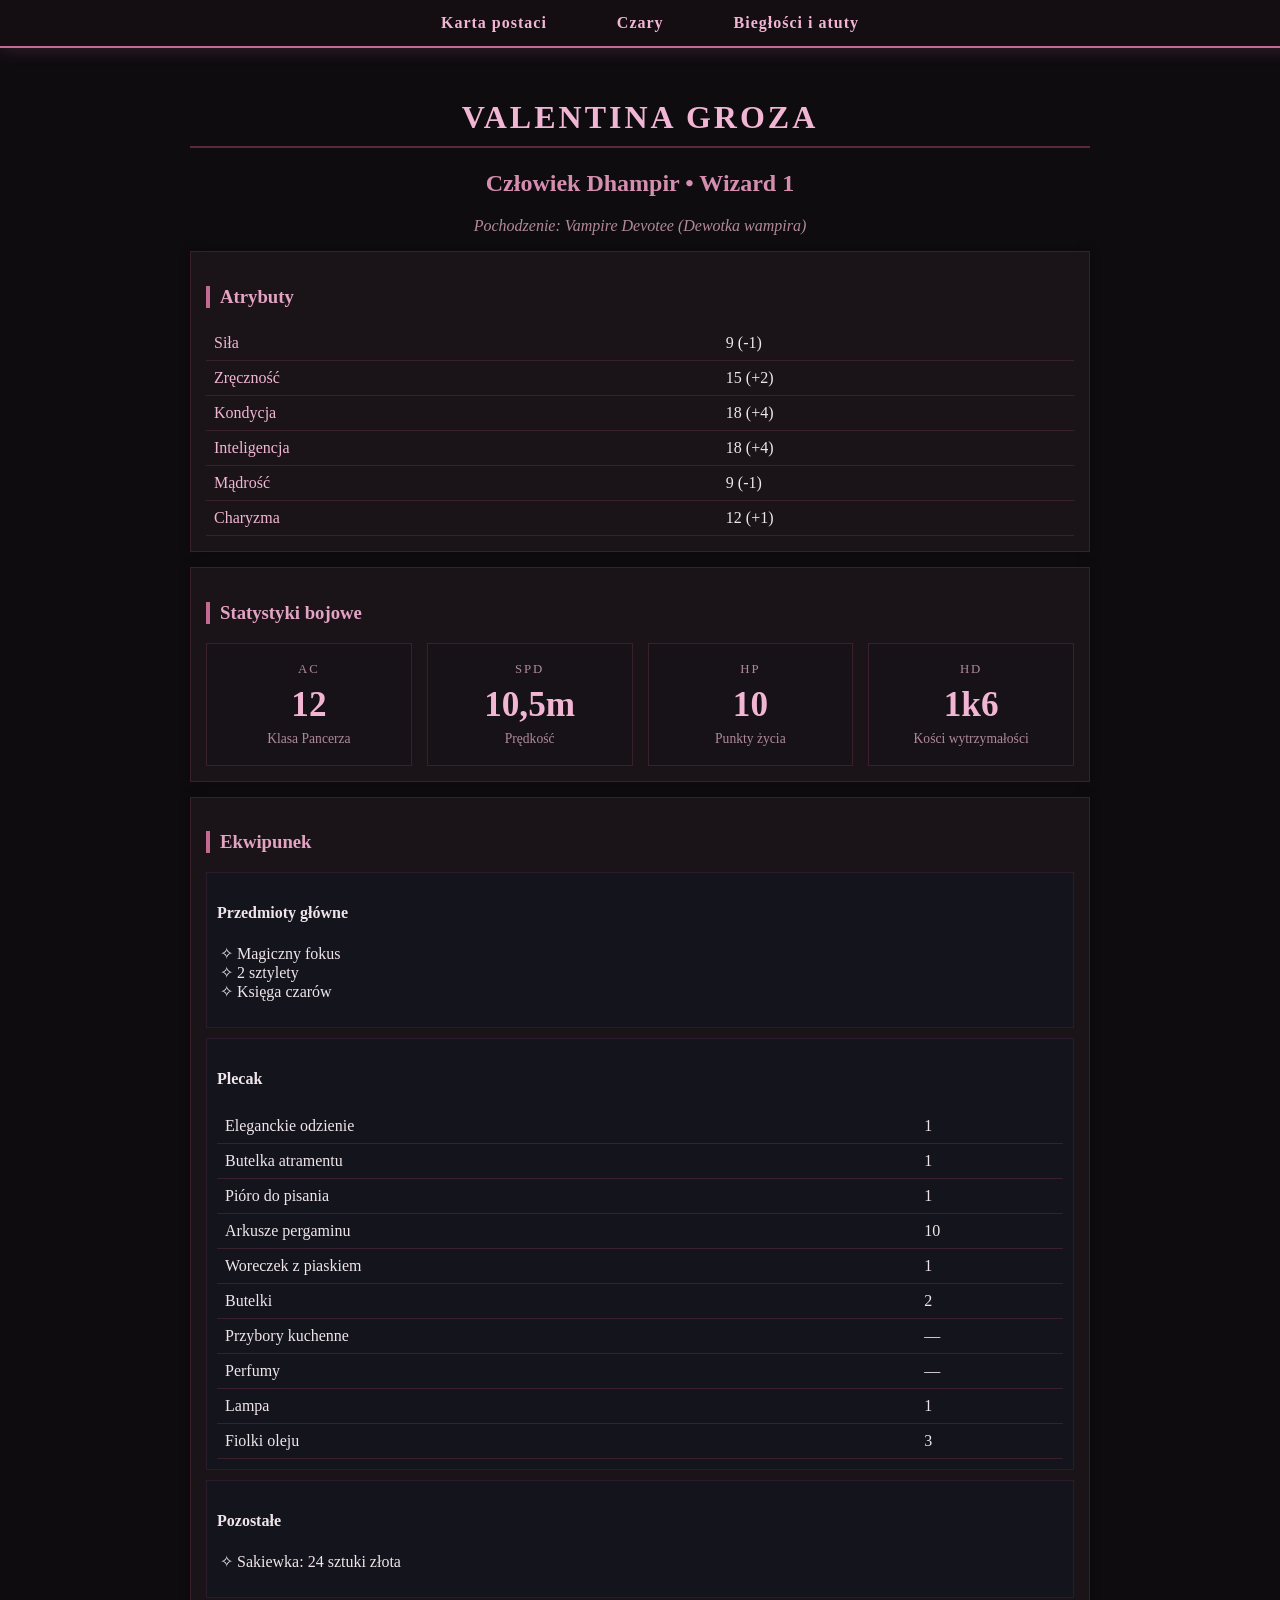
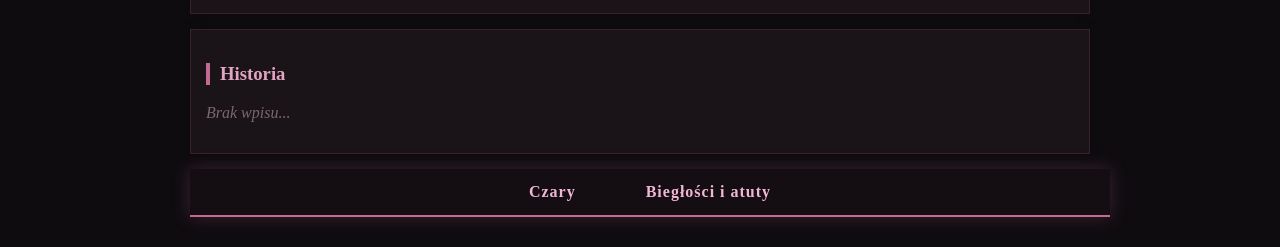
<file: index.html>
<!DOCTYPE html>
<html lang="pl">
<head>
<meta charset="UTF-8">
<title>Kaczi – Karta Postaci</title>
<link rel="stylesheet" href="style.css">
</head>

<body>

<nav>
  <a href="index.html">Karta postaci</a>
  <a href="czary.html">Czary</a>
  <a href="umiejetnosci.html">Biegłości i atuty</a>
</nav>
  
<div class="container">

  <h1>Valentina Groza</h1>
  <h2>Człowiek Dhampir • Wizard 1</h2>
  <p class="sub">Pochodzenie: Vampire Devotee (Dewotka wampira)</p>

  <section>
    <h3>Atrybuty</h3>
    <table class="stats">
      <tr><td>Siła</td><td>9 (-1)</td></tr>
      <tr><td>Zręczność</td><td>15 (+2)</td></tr>
      <tr><td>Kondycja</td><td>18 (+4)</td></tr>
      <tr><td>Inteligencja</td><td>18 (+4)</td></tr>
      <tr><td>Mądrość</td><td>9 (-1)</td></tr>
      <tr><td>Charyzma</td><td>12 (+1)</td></tr>
    </table>
  </section>


  
<section>
  <h3>Statystyki bojowe</h3>

  <div class="combat-grid">

    <div class="combat-card">
      <span class="combat-title">AC</span>
      <span class="combat-value">12</span>
      <span class="combat-desc">Klasa Pancerza</span>
    </div>

    <div class="combat-card">
      <span class="combat-title">SPD</span>
      <span class="combat-value">10,5m</span>
      <span class="combat-desc">Prędkość</span>
    </div>

    <div class="combat-card">
      <span class="combat-title">HP</span>
      <span class="combat-value">10</span>
      <span class="combat-desc">Punkty życia</span>
    </div>

    <div class="combat-card">
      <span class="combat-title">HD</span>
      <span class="combat-value">1k6</span>
      <span class="combat-desc">Kości wytrzymałości</span>
    </div>

  </div>
</section>
  

  
  <section>
    <h3>Ekwipunek</h3>

    <div class="equipment-block">
      <h4>Przedmioty główne</h4>
      <ul>
        <li>Magiczny fokus</li>
        <li>2 sztylety</li>
        <li>Księga czarów</li>
      </ul>
    </div>

    <div class="equipment-block">
      <h4>Plecak</h4>
      <table class="backpack">
        <tr><td>Eleganckie odzienie</td><td>1</td></tr>
        <tr><td>Butelka atramentu</td><td>1</td></tr>
        <tr><td>Pióro do pisania</td><td>1</td></tr>
        <tr><td>Arkusze pergaminu</td><td>10</td></tr>
        <tr><td>Woreczek z piaskiem</td><td>1</td></tr>
        <tr><td>Butelki</td><td>2</td></tr>
        <tr><td>Przybory kuchenne</td><td>—</td></tr>
        <tr><td>Perfumy</td><td>—</td></tr>
        <tr><td>Lampa</td><td>1</td></tr>
        <tr><td>Fiolki oleju</td><td>3</td></tr>
      </table>
    </div>

    <div class="equipment-block">
      <h4>Pozostałe</h4>
      <ul>
        <li>Sakiewka: 24 sztuki złota</li>
      </ul>
    </div>

  </section>

  <section>
    <h3>Historia</h3>
    <p class="empty">Brak wpisu...</p>
  </section>

  <nav>
    <a href="czary.html">Czary</a>
    <a href="umiejetnosci.html">Biegłości i atuty</a>
  </nav>

</div>
</body>
</html>
</file>
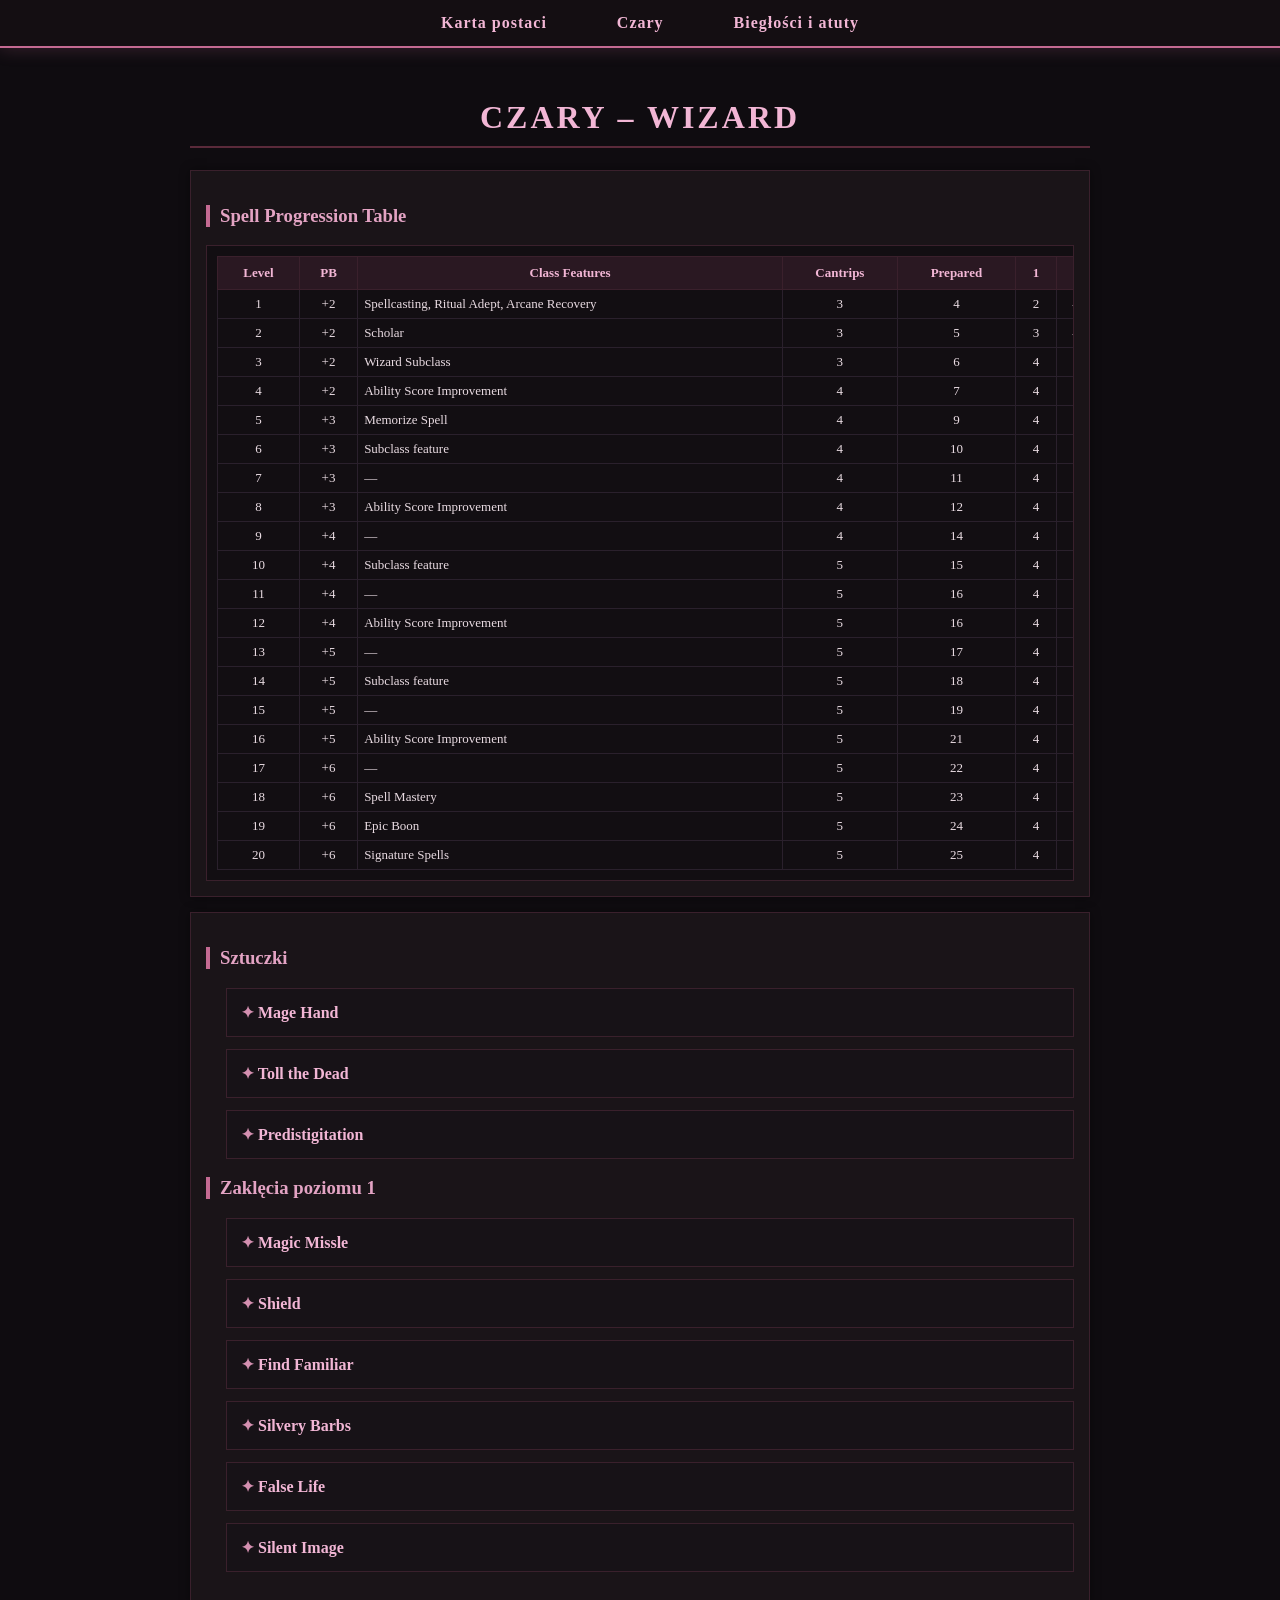
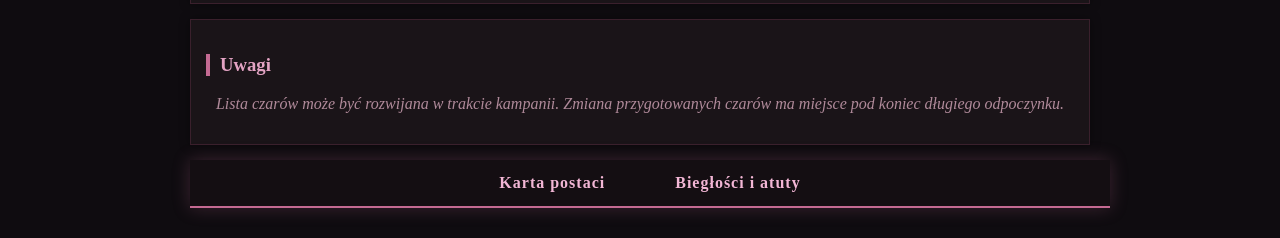
<file: czary.html>
<!DOCTYPE html>
<html lang="pl">
<head>
<meta charset="UTF-8">
<title>Czary – Kaczi</title>
<link rel="stylesheet" href="style.css">
</head>

<body>

<nav>
  <a href="index.html">Karta postaci</a>
  <a href="czary.html">Czary</a>
  <a href="umiejetnosci.html">Biegłości i atuty</a>
</nav>
  
<div class="container">

<h1>Czary – Wizard</h1>

<section>
  <h3>Spell Progression Table</h3>

  <div class="table-scroll">
    <table class="spell-table">
      <thead>
        <tr>
          <th>Level</th>
          <th>PB</th>
          <th>Class Features</th>
          <th>Cantrips</th>
          <th>Prepared</th>
          <th>1</th>
          <th>2</th>
          <th>3</th>
          <th>4</th>
          <th>5</th>
          <th>6</th>
          <th>7</th>
          <th>8</th>
          <th>9</th>
        </tr>
      </thead>

      <tbody>
        <tr><td>1</td><td>+2</td><td>Spellcasting, Ritual Adept, Arcane Recovery</td><td>3</td><td>4</td><td>2</td><td>—</td><td>—</td><td>—</td><td>—</td><td>—</td><td>—</td><td>—</td><td>—</td></tr>
        <tr><td>2</td><td>+2</td><td>Scholar</td><td>3</td><td>5</td><td>3</td><td>—</td><td>—</td><td>—</td><td>—</td><td>—</td><td>—</td><td>—</td><td>—</td></tr>
        <tr><td>3</td><td>+2</td><td>Wizard Subclass</td><td>3</td><td>6</td><td>4</td><td>2</td><td>—</td><td>—</td><td>—</td><td>—</td><td>—</td><td>—</td><td>—</td></tr>
        <tr><td>4</td><td>+2</td><td>Ability Score Improvement</td><td>4</td><td>7</td><td>4</td><td>3</td><td>—</td><td>—</td><td>—</td><td>—</td><td>—</td><td>—</td><td>—</td></tr>
        <tr><td>5</td><td>+3</td><td>Memorize Spell</td><td>4</td><td>9</td><td>4</td><td>3</td><td>2</td><td>—</td><td>—</td><td>—</td><td>—</td><td>—</td><td>—</td></tr>
        <tr><td>6</td><td>+3</td><td>Subclass feature</td><td>4</td><td>10</td><td>4</td><td>3</td><td>3</td><td>—</td><td>—</td><td>—</td><td>—</td><td>—</td><td>—</td></tr>
        <tr><td>7</td><td>+3</td><td>—</td><td>4</td><td>11</td><td>4</td><td>3</td><td>3</td><td>1</td><td>—</td><td>—</td><td>—</td><td>—</td><td>—</td></tr>
        <tr><td>8</td><td>+3</td><td>Ability Score Improvement</td><td>4</td><td>12</td><td>4</td><td>3</td><td>3</td><td>2</td><td>—</td><td>—</td><td>—</td><td>—</td><td>—</td></tr>
        <tr><td>9</td><td>+4</td><td>—</td><td>4</td><td>14</td><td>4</td><td>3</td><td>3</td><td>3</td><td>1</td><td>—</td><td>—</td><td>—</td><td>—</td></tr>
        <tr><td>10</td><td>+4</td><td>Subclass feature</td><td>5</td><td>15</td><td>4</td><td>3</td><td>3</td><td>3</td><td>2</td><td>—</td><td>—</td><td>—</td><td>—</td></tr>
        <tr><td>11</td><td>+4</td><td>—</td><td>5</td><td>16</td><td>4</td><td>3</td><td>3</td><td>3</td><td>2</td><td>1</td><td>—</td><td>—</td><td>—</td></tr>
        <tr><td>12</td><td>+4</td><td>Ability Score Improvement</td><td>5</td><td>16</td><td>4</td><td>3</td><td>3</td><td>3</td><td>2</td><td>1</td><td>—</td><td>—</td><td>—</td></tr>
        <tr><td>13</td><td>+5</td><td>—</td><td>5</td><td>17</td><td>4</td><td>3</td><td>3</td><td>3</td><td>2</td><td>1</td><td>1</td><td>—</td><td>—</td></tr>
        <tr><td>14</td><td>+5</td><td>Subclass feature</td><td>5</td><td>18</td><td>4</td><td>3</td><td>3</td><td>3</td><td>2</td><td>1</td><td>1</td><td>—</td><td>—</td></tr>
        <tr><td>15</td><td>+5</td><td>—</td><td>5</td><td>19</td><td>4</td><td>3</td><td>3</td><td>3</td><td>2</td><td>1</td><td>1</td><td>1</td><td>—</td></tr>
        <tr><td>16</td><td>+5</td><td>Ability Score Improvement</td><td>5</td><td>21</td><td>4</td><td>3</td><td>3</td><td>3</td><td>2</td><td>1</td><td>1</td><td>1</td><td>—</td></tr>
        <tr><td>17</td><td>+6</td><td>—</td><td>5</td><td>22</td><td>4</td><td>3</td><td>3</td><td>3</td><td>2</td><td>1</td><td>1</td><td>1</td><td>1</td></tr>
        <tr><td>18</td><td>+6</td><td>Spell Mastery</td><td>5</td><td>23</td><td>4</td><td>3</td><td>3</td><td>3</td><td>3</td><td>1</td><td>1</td><td>1</td><td>1</td></tr>
        <tr><td>19</td><td>+6</td><td>Epic Boon</td><td>5</td><td>24</td><td>4</td><td>3</td><td>3</td><td>3</td><td>3</td><td>2</td><td>1</td><td>1</td><td>1</td></tr>
        <tr><td>20</td><td>+6</td><td>Signature Spells</td><td>5</td><td>25</td><td>4</td><td>3</td><td>3</td><td>3</td><td>3</td><td>2</td><td>2</td><td>1</td><td>1</td></tr>
      </tbody>
    </table>
  </div>
</section>
  


  
<section>

  <h3>Sztuczki</h3>
  <ul>
    
      <details class="spell-card">
    <summary>Mage Hand</summary>
    <div class="spell-content">
      <p>Tworzysz magiczą dłoń, której używasz jak swojej. Nie możesz nią walczyć.</p>
    </div>
  </details>
    
    <details class="spell-card">
    <summary>Toll the Dead</summary>
    <div class="spell-content">
      <p>Sprawiasz, że martwe ciało wybucha, zadając obrażenia dookoło.</p>
    </div>
  </details>
    
    <details class="spell-card">
    <summary>Predistigitation</summary>
    <div class="spell-content">
      <p>Tworzysz niewielki, magiczny efekt, np. zapalasz płomień, zmieniasz smak jedzenia, czyścisz niewielki przedmiot.</p>
    </div>
  </details>
  </ul>
  
  <h3>Zaklęcia poziomu 1</h3>
  <ul>
    
    <details class="spell-card">
    <summary>Magic Missle</summary>
    <div class="spell-content">
      <p>Wystrzeliwujesz pociski, które zawsze trafiają w cel.</p>
    </div>
  </details>

    <details class="spell-card">
    <summary>Shield</summary>
    <div class="spell-content">
      <p>Chronisz się przed nadchodzącym atakiem.</p>
    </div>
  </details>

    <details class="spell-card">
    <summary>Find Familiar</summary>
    <div class="spell-content">
      <p>Przywołujesz niewielkiego ducha przyjmującego formę małego zwierzątka.</p>
    </div>
  </details>

    <details class="spell-card">
    <summary>Silvery Barbs</summary>
    <div class="spell-content">
      <p>Ułatwiasz lub utrudniasz rzut kością w trakcie walki.</p>
    </div>
  </details>

    <details class="spell-card">
    <summary>False Life</summary>
    <div class="spell-content">
      <p>Zyskujesz tymczasowe punkty życia.</p>
    </div>
  </details>

    <details class="spell-card">
    <summary>Silent Image</summary>
    <div class="spell-content">
      <p>Tworzysz magiczny obraz, który nie wydaje dźwięku.</p>
    </div>
  </details>

    
  </ul>
</section>

<section>
  <h3>Uwagi</h3>
  <p class="sub">Lista czarów może być rozwijana w trakcie kampanii. Zmiana przygotowanych czarów ma miejsce pod koniec długiego odpoczynku.</p>
</section>

<nav>
  <a href="index.html">Karta postaci</a>
  <a href="umiejetnosci.html">Biegłości i atuty</a>
</nav>

</div>
</body>
</html>
</file>
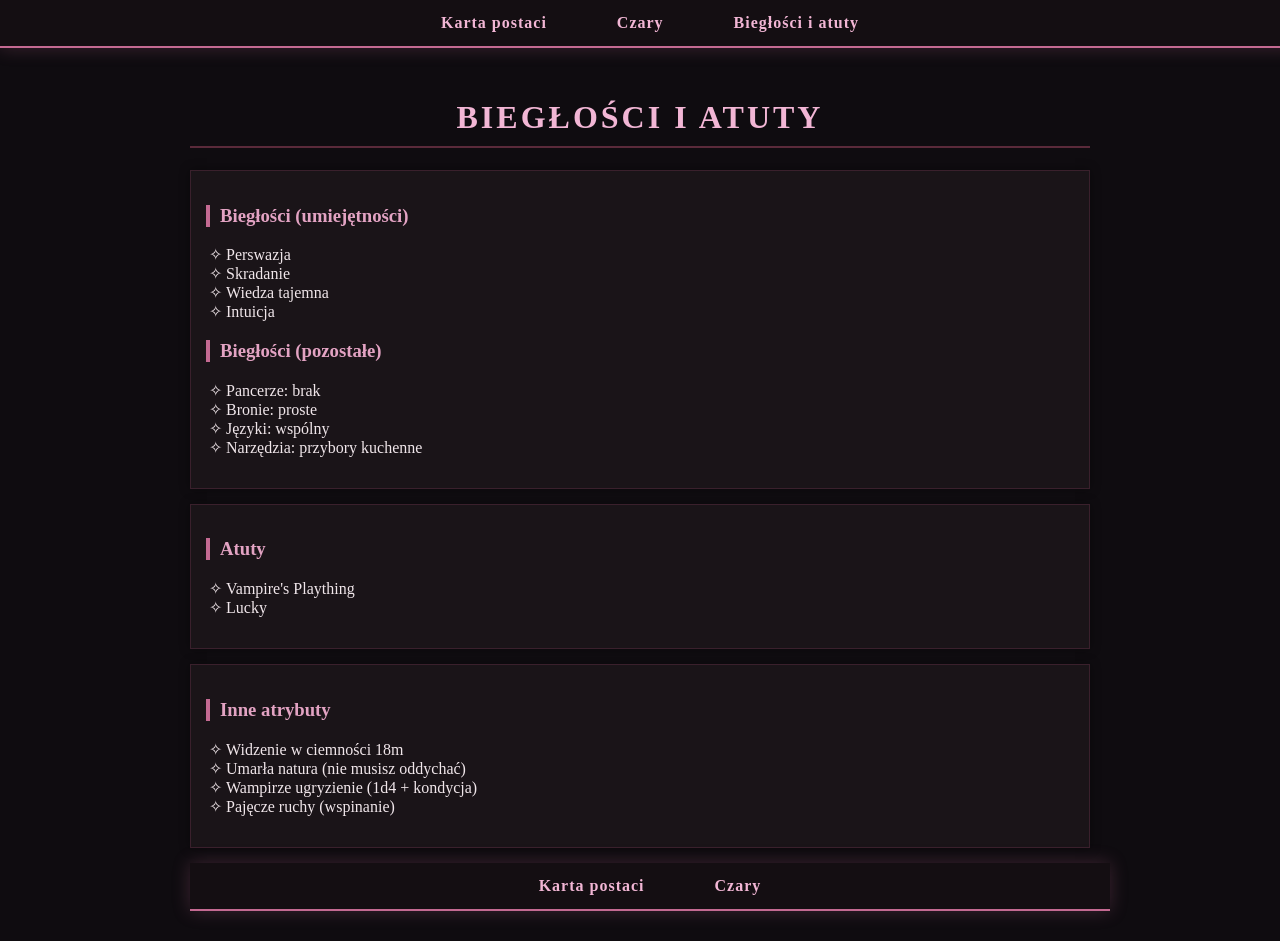
<file: umiejetnosci.html>
<!DOCTYPE html>
<html lang="pl">
<head>
<meta charset="UTF-8">
<title>Umiejętności – Kaczi</title>
<link rel="stylesheet" href="style.css">
</head>

<body>

<nav>
  <a href="index.html">Karta postaci</a>
  <a href="czary.html">Czary</a>
  <a href="umiejetnosci.html">Biegłości i atuty</a>
</nav>
  
<div class="container">

<h1>Biegłości i Atuty</h1>

<section>
  <h3>Biegłości (umiejętności)</h3>
  <ul>
    <li>Perswazja</li>
    <li>Skradanie</li>
    <li>Wiedza tajemna</li>
    <li>Intuicja</li>
  </ul>
  <h3>Biegłości (pozostałe)</h3>
  <ul>
    <li>Pancerze: brak</li>
    <li>Bronie: proste</li>
    <li>Języki: wspólny</li>
    <li>Narzędzia: przybory kuchenne</li>
  </ul>
</section>

<section>
  <h3>Atuty</h3>
  <ul>
    <li>Vampire's Plaything</li>
    <li>Lucky</li>
  </ul>
</section>

<section>
  <h3>Inne atrybuty</h3>
  <ul>
    <li>Widzenie w ciemności 18m</li>
    <li>Umarła natura (nie musisz oddychać)</li>
    <li>Wampirze ugryzienie (1d4 + kondycja)</li>
    <li>Pajęcze ruchy (wspinanie)</li>
  </ul>
</section>

<nav>
  <a href="index.html">Karta postaci</a>
  <a href="czary.html">Czary</a>
</nav>

</div>
</body>
</html>
</file>
<file: style.css>
body {
  background: #0f0c10;
  color: #f0e6ea;
  font-family: "Georgia", serif;
  margin: 0;
}

/* GŁÓWNY UKŁAD */
.container {
  max-width: 900px;
  margin: auto;
  padding: 30px;
}

/* TYPOGRAFIA */
h1 {
  color: #f2b6d5;
  text-align: center;
  letter-spacing: 3px;
  text-transform: uppercase;
  border-bottom: 2px solid #5a2a3a;
  padding-bottom: 10px;
}

h2 {
  color: #d48fb0;
  text-align: center;
}

h3 {
  color: #e3a3c3;
  border-left: 4px solid #c46a92;
  padding-left: 10px;
}

/* SUBTEKST */
.sub {
  color: #b08a9a;
  font-style: italic;
  text-align: center;
}

/* SEKCJE JAK MANUSKRYPT */
section {
  background: #1a1418;
  border: 1px solid #3a202c;
  padding: 15px;
  margin: 15px 0;
  box-shadow: 0 0 10px rgba(0,0,0,0.4);
}

/* STATYSTYKI */
.stats, .backpack {
  width: 100%;
  border-collapse: collapse;
}

.stats td, .backpack td {
  padding: 8px;
  border-bottom: 1px solid #3a202c;
}

.stats td:first-child {
  color: #f2b6d5;
}

/* LISTY */
ul {
  list-style-type: "✧ ";
  padding-left: 20px;
}

/* NAV — WYRAŹNY PANEL */
nav {
  position: sticky;
  top: 0;
  width: 100%;
  background: #140e12;
  border-bottom: 2px solid #c46a92;
  padding: 14px 10px;
  text-align: center;
  box-shadow: 0 0 18px rgba(196, 106, 146, 0.25);
  z-index: 9999;
}

nav a {
  color: #f2b6d5;
  text-decoration: none;
  margin: 0 18px;
  font-weight: bold;
  letter-spacing: 1px;
  padding: 8px 14px;
  border-radius: 4px;
  border: 1px solid transparent;
  transition: 0.2s;
}

nav a:hover {
  border: 1px solid #f2b6d5;
  background: #2a1822;
}

/* PUSTE HISTORIE */
.empty {
  color: #7a6670;
  font-style: italic;
}

/* EKWIPUNEK BLOKI */
.equipment-block {
  margin-top: 10px;
  padding: 10px;
  background: #14141d;
  border: 1px solid #2a1b2f;
}

/* 🔮 TABELA SPELLS — SCROLL */
.table-scroll {
  overflow-x: auto;
  border: 1px solid #3a202c;
  background: #120e12;
  padding: 10px;
}

/* SPELL TABLE */
.spell-table {
  width: 1200px;
  border-collapse: collapse;
  font-size: 13px;
}

.spell-table th {
  background: #2a1822;
  color: #f2b6d5;
  padding: 8px;
  border: 1px solid #3a202c;
  text-align: center;
}

.spell-table td {
  border: 1px solid #2a202c;
  padding: 6px;
  text-align: center;
  color: #e9dbe2;
}

.spell-table td:nth-child(3) {
  text-align: left;
}



/* SPELL CARD */
.spell-card {
  margin: 12px 0;
  border: 1px solid #3a202c;
  background: #171217;
}

.spell-card summary {
  padding: 14px;
  cursor: pointer;
  color: #f2b6d5;
  font-weight: bold;
  user-select: none;
  list-style: none;
}

.spell-card summary::-webkit-details-marker {
  display: none;
}

.spell-card summary::before {
  content: "✦ ";
  color: #d48fb0;
}

.spell-card[open] summary {
  border-bottom: 1px solid #3a202c;
  background: #21161d;
}

.spell-content {
  padding: 15px;
  line-height: 1.6;
}

.spell-content p {
  margin: 8px 0;
}






/* KARTY STATYSTYK BOJOWYCH */

.combat-grid {
  display: grid;
  grid-template-columns: repeat(auto-fit, minmax(160px, 1fr));
  gap: 15px;
  margin-top: 15px;
}

.combat-card {
  background: #171217;
  border: 1px solid #3a202c;
  padding: 18px;
  text-align: center;
  transition: 0.2s;
}

.combat-card:hover {
  background: #21161d;
  border-color: #c46a92;
}

.combat-title {
  display: block;
  font-size: 0.8rem;
  letter-spacing: 2px;
  text-transform: uppercase;
  color: #b08a9a;
  margin-bottom: 8px;
}

.combat-value {
  display: block;
  font-size: 2.2rem;
  font-weight: bold;
  color: #f2b6d5;
  margin-bottom: 6px;
}

.combat-desc {
  display: block;
  font-size: 0.85rem;
  color: #b08a9a;
}
</file>
